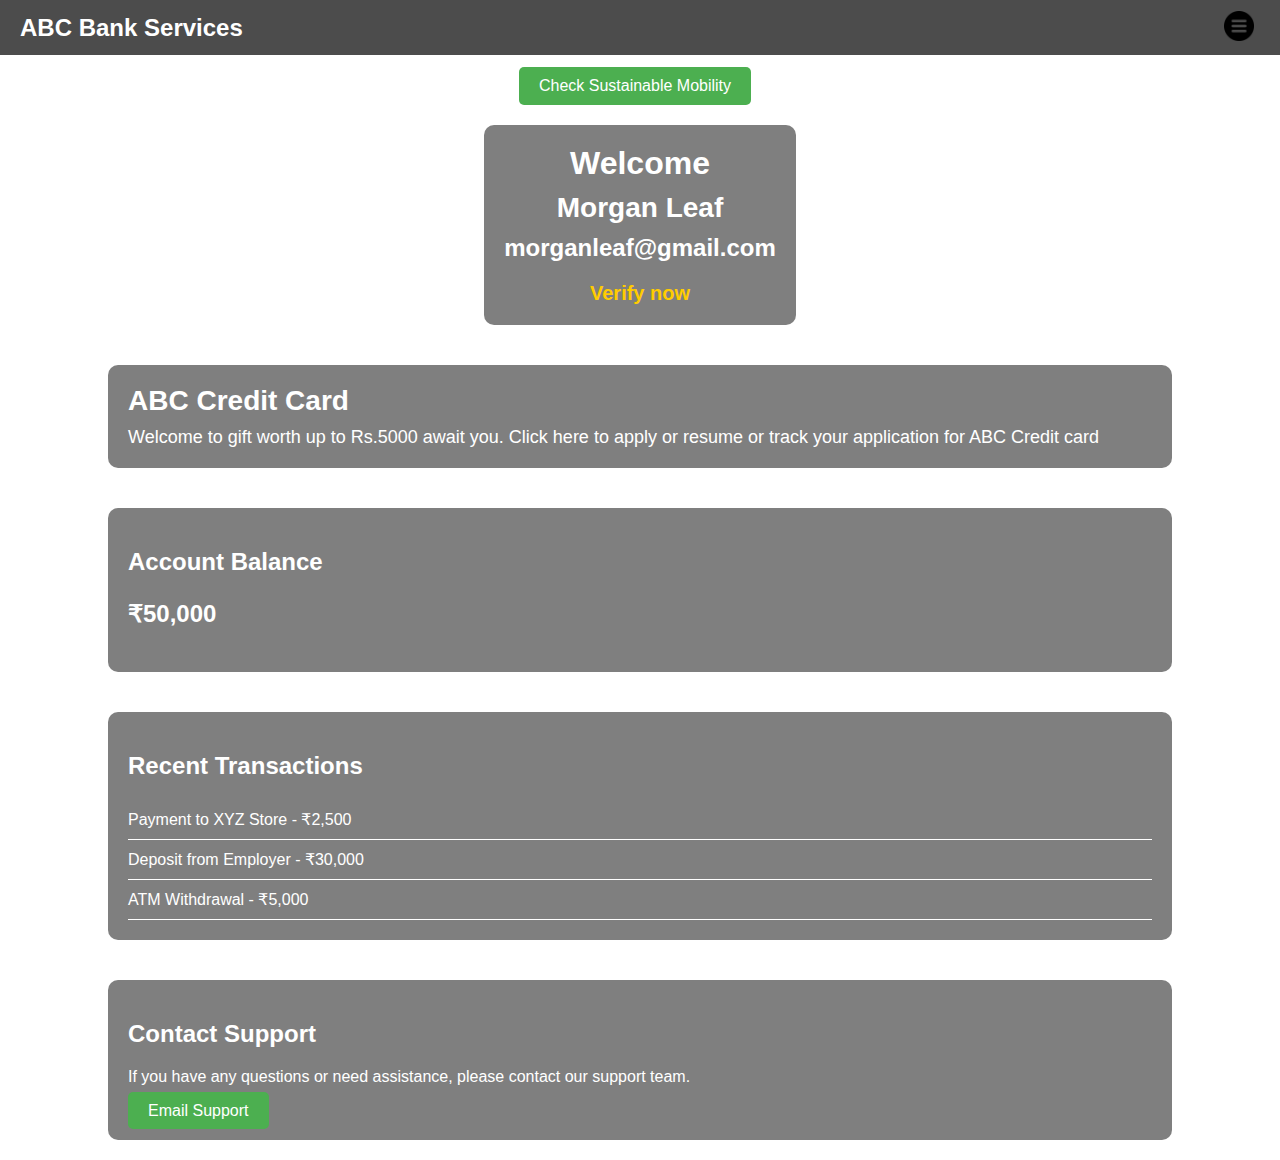
<file: index.html>
<!DOCTYPE html>
<html lang="en">
<head>
    <meta charset="UTF-8">
    <meta name="viewport" content="width=device-width, initial-scale=1.0">
    <link rel="stylesheet" href="./index.css">
    <title>Sustainable</title>
</head>
<body>
    <nav>
        <h1 class="heading">ABC Bank Services</h1>
        <button class="page-button" id="menuButton">
            <img src="./assets/menu.png" alt="Menu">
        </button>
    </nav>

    <div id="sustainableContainer">
        <button id="sustainableButton" onclick="redirectToLogin()">Check Sustainable Mobility</button>
    </div>

    <div class="head">
        <h1 class="welcome">Welcome</h1>
        <h2 class="name">Morgan Leaf</h2>
        <h3 class="email">morganleaf@gmail.com</h3>
        <h4 class="verify">Verify now</h4>
    </div>

    <div class="card">
        <h1 class="cre-card">ABC Credit Card</h1>
        <p class="para">Welcome to gift worth up to Rs.5000 await you. Click here to apply or resume or track your application for 
            ABC Credit card</p>
    </div>

    <!-- New Sections -->
    <div class="account-info">
        <h2>Account Balance</h2>
        <p class="balance">₹50,000</p>
    </div>

    <div class="recent-transactions">
        <h2>Recent Transactions</h2>
        <ul>
            <li>Payment to XYZ Store - ₹2,500</li>
            <li>Deposit from Employer - ₹30,000</li>
            <li>ATM Withdrawal - ₹5,000</li>
        </ul>
    </div>

    <div class="contact-support">
        <h2>Contact Support</h2>
        <p>If you have any questions or need assistance, please contact our support team.</p>
        <a href="mailto:support@abcbank.com" class="contact-button">Email Support</a>
    </div>

    <script>
        function redirectToLogin() {
            window.location.href = "./src/login.html";
        }
    </script>
</body>
</html>
</file>
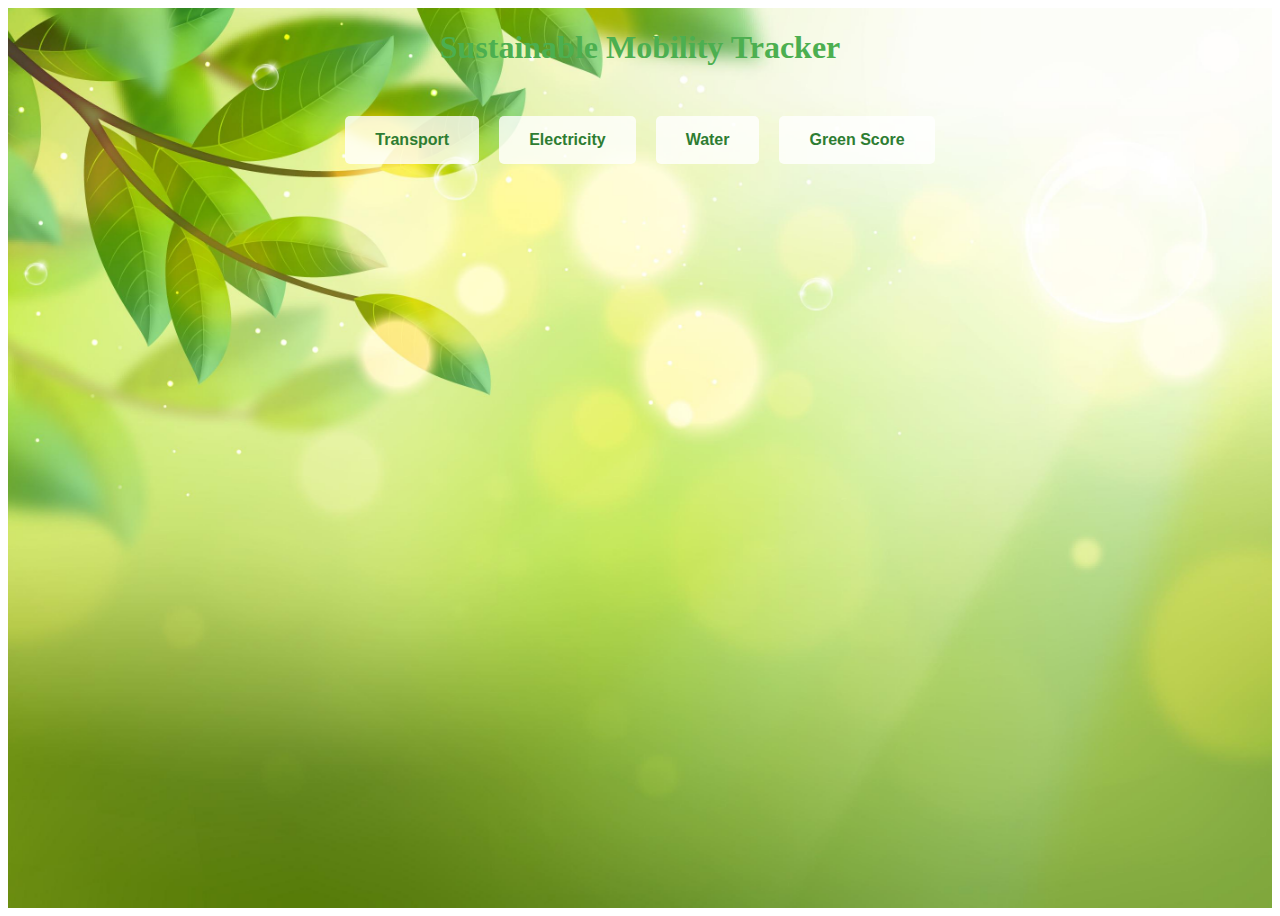
<file: src/dashboard.html>
<!DOCTYPE html>
<html lang="en">
<head>
    <meta charset="UTF-8">
    <meta name="viewport" content="width=device-width, initial-scale=1.0">
    <link rel="stylesheet" href="./dashboard.css">
    <title>Sustainable</title>
</head>
<body>
    <div class="background">
        <h1 class="app-name">Sustainable Mobility Tracker</h1>
        <div class="select">
            <div class="field">
                <button onclick="loadContent('transport.html')">Transport</button>
            </div>
            <div class="field">
                <button onclick="loadContent('electricity.html')">Electricity</button>
            </div>
            <div class="field">
                <button onclick="loadContent('water.html')">Water</button>
            </div>
            <div class="field">
                <button onclick="loadContent('greensource.html')">Green Score</button>
            </div>
        </div>
        <div id="content" class="content"></div>
    </div>

    <script>
        function loadContent(url) {
            fetch(url)
                .then(response => response.text())
                .then(data => {
                    document.getElementById('content').innerHTML = data;
                })
                .catch(error => {
                    console.error('Error loading content:', error);
                });
        }
    </script>
</body>
</html>
</file>
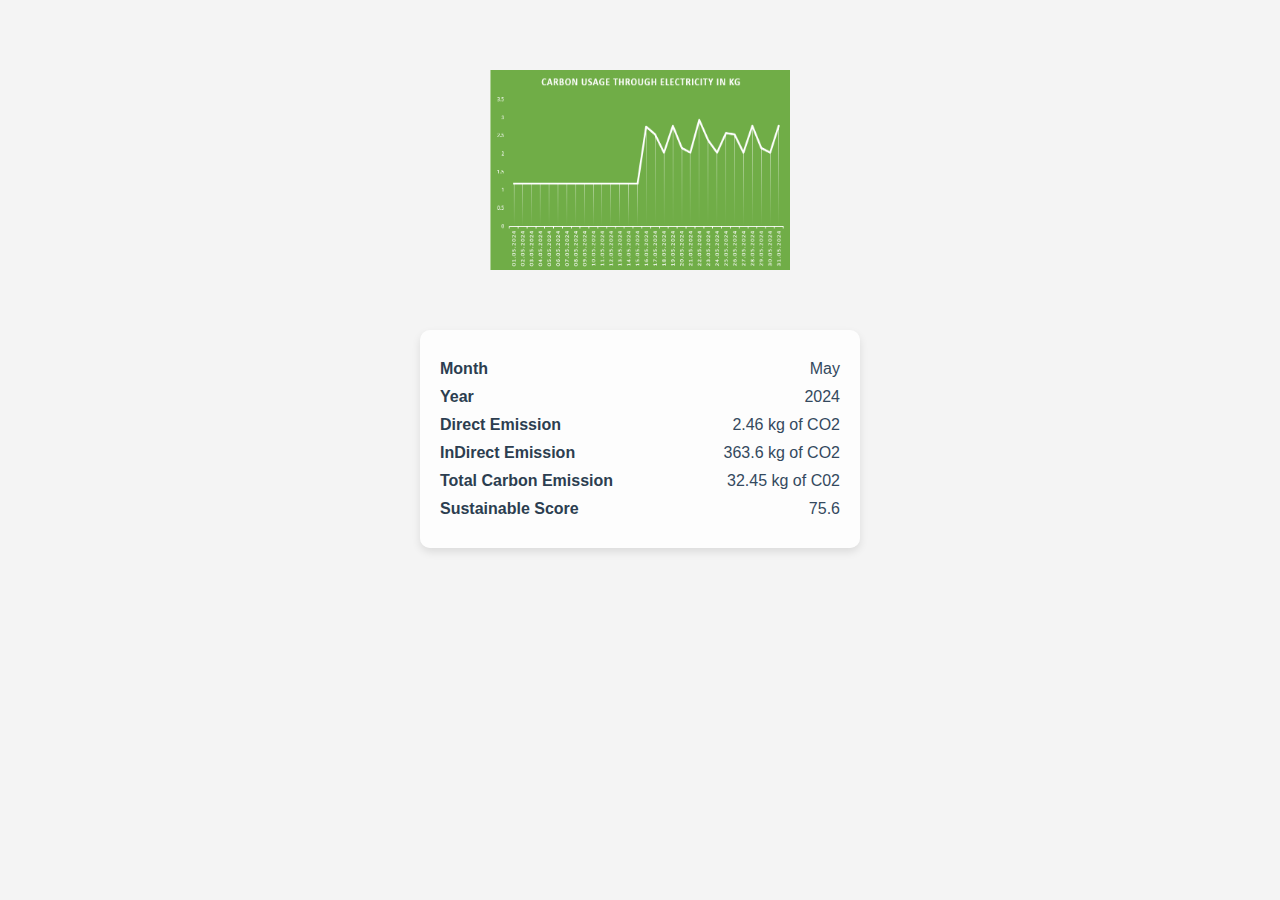
<file: src/electricity.html>
<!DOCTYPE html>
<html lang="en">
<head>
    <meta charset="UTF-8">
    <meta name="viewport" content="width=device-width, initial-scale=1.0">
    <link rel="stylesheet" href="electricity.css">
    <title>Sustainablilty</title>
</head>
<body>
    <div class="img_tag">   
        <img src="../assets/electricity_graph.png" alt="electricity" class="electricity_graph">
    </div>
    <div class="container_values">
        <div class="card">
            <div class="data_row">
                <p class="head">Month</p>
                <p class="values">May</p>
            </div>
            <div class="data_row">
                <p class="head">Year</p>
                <p class="values">2024</p>
            </div>
            <div class="data_row">
                <p class="head">Direct Emission</p>
                <p class="values">2.46 kg of CO2</p>
            </div>
            <div class="data_row">
                <p class="head">InDirect Emission</p>
                <p class="values">363.6 kg of CO2</p>
            </div>
            <div class="data_row">
                <p class="head">Total Carbon Emission</p>
                <p class="values">32.45 kg of C02</p>
            </div>
            <div class="data_row">
                <p class="head">Sustainable Score</p>
                <p class="values">75.6</p>
            </div>
        </div>
    </div>
    <!-- <table>
        <tr>
            <th>Date</th>
            <th>Appliance</th>
            <th>Brand</th>
            <th>Model</th>
            <th>Usage (kWh)</th>
            <th>Carbon Emission (kg CO2)</th>
        </tr>
        <tr><td>01.05.2024</td><td>Air Conditioner</td><td>Samsung</td><td>AC1234</td><td>3.5</td><td>1.8</td></tr>
        <tr><td>01.05.2024</td><td>Refrigerator</td><td>LG</td><td>LG4567</td><td>1.2</td><td>0.6</td></tr>
        <tr><td>01.05.2024</td><td>TV</td><td>Sony</td><td>XBR65X900</td><td>1.0</td><td>0.5</td></tr>
        <tr><td>01.05.2024</td><td>Washing Machine</td><td>Bosch</td><td>WAP123</td><td>2.0</td><td>1.0</td></tr>
        <tr><td>02.05.2024</td><td>Air Conditioner</td><td>Samsung</td><td>AC1234</td><td>3.5</td><td>1.8</td></tr>
        <tr><td>02.05.2024</td><td>Refrigerator</td><td>LG</td><td>LG4567</td><td>1.2</td><td>0.6</td></tr>
        <tr><td>02.05.2024</td><td>TV</td><td>Sony</td><td>XBR65X900</td><td>1.0</td><td>0.5</td></tr>
        <tr><td>02.05.2024</td><td>Washing Machine</td><td>Bosch</td><td>WAP123</td><td>2.0</td><td>1.0</td></tr>
        <tr><td>03.05.2024</td><td>Air Conditioner</td><td>Samsung</td><td>AC1234</td><td>3.5</td><td>1.8</td></tr>
        <tr><td>03.05.2024</td><td>Refrigerator</td><td>LG</td><td>LG4567</td><td>1.2</td><td>0.6</td></tr>
        <tr><td>03.05.2024</td><td>TV</td><td>Sony</td><td>XBR65X900</td><td>1.0</td><td>0.5</td></tr>
        <tr><td>03.05.2024</td><td>Washing Machine</td><td>Bosch</td><td>WAP123</td><td>2.0</td><td>1.0</td></tr>
        <tr><td>04.05.2024</td><td>Air Conditioner</td><td>Samsung</td><td>AC1234</td><td>3.5</td><td>1.8</td></tr>
        <tr><td>04.05.2024</td><td>Refrigerator</td><td>LG</td><td>LG4567</td><td>1.2</td><td>0.6</td></tr>
        <tr><td>04.05.2024</td><td>TV</td><td>Sony</td><td>XBR65X900</td><td>1.0</td><td>0.5</td></tr>
        <tr><td>04.05.2024</td><td>Washing Machine</td><td>Bosch</td><td>WAP123</td><td>2.0</td><td>1.0</td></tr>
        <tr><td>05.05.2024</td><td>Air Conditioner</td><td>Samsung</td><td>AC1234</td><td>3.5</td><td>1.8</td></tr>
        <tr><td>05.05.2024</td><td>Refrigerator</td><td>LG</td><td>LG4567</td><td>1.2</td><td>0.6</td></tr>
        <tr><td>05.05.2024</td><td>TV</td><td>Sony</td><td>XBR65X900</td><td>1.0</td><td>0.5</td></tr>
        <tr><td>05.05.2024</td><td>Washing Machine</td><td>Bosch</td><td>WAP123</td><td>2.0</td><td>1.0</td></tr>
        <tr><td>06.05.2024</td><td>Air Conditioner</td><td>Samsung</td><td>AC1234</td><td>3.5</td><td>1.8</td></tr>
        <tr><td>06.05.2024</td><td>Refrigerator</td><td>LG</td><td>LG4567</td><td>1.2</td><td>0.6</td></tr>
        <tr><td>06.05.2024</td><td>TV</td><td>Sony</td><td>XBR65X900</td><td>1.0</td><td>0.5</td></tr>
        <tr><td>06.05.2024</td><td>Washing Machine</td><td>Bosch</td><td>WAP123</td><td>2.0</td><td>1.0</td></tr>
        <tr><td>07.05.2024</td><td>Air Conditioner</td><td>Samsung</td><td>AC1234</td><td>3.5</td><td>1.8</td></tr>
        <tr><td>07.05.2024</td><td>Refrigerator</td><td>LG</td><td>LG4567</td><td>1.2</td><td>0.6</td></tr>
        <tr><td>07.05.2024</td><td>TV</td><td>Sony</td><td>XBR65X900</td><td>1.0</td><td>0.5</td></tr>
        <tr><td>07.05.2024</td><td>Washing Machine</td><td>Bosch</td><td>WAP123</td><td>2.0</td><td>1.0</td></tr>
        <tr><td>08.05.2024</td><td>Air Conditioner</td><td>Samsung</td><td>AC1234</td><td>3.5</td><td>1.8</td></tr>
        <tr><td>08.05.2024</td><td>Refrigerator</td><td>LG</td><td>LG4567</td><td>1.2</td><td>0.6</td></tr>
        <tr><td>08.05.2024</td><td>TV</td><td>Sony</td><td>XBR65X900</td><td>1.0</td><td>0.5</td></tr>
        <tr><td>08.05.2024</td><td>Washing Machine</td><td>Bosch</td><td>WAP123</td><td>2.0</td><td>1.0</td></tr>
        <tr><td>09.05.2024</td><td>Air Conditioner</td><td>Samsung</td><td>AC1234</td><td>3.5</td><td>1.8</td></tr>
        <tr><td>09.05.2024</td><td>Refrigerator</td><td>LG</td><td>LG4567</td><td>1.2</td><td>0.6</td></tr>
        <tr><td>09.05.2024</td><td>TV</td><td>Sony</td><td>XBR65X900</td><td>1.0</td><td>0.5</td></tr>
        <tr><td>09.05.2024</td><td>Washing Machine</td><td>Bosch</td><td>WAP123</td><td>2.0</td><td>1.0</td></tr>
        <tr><td>10.05.2024</td><td>Air Conditioner</td><td>Samsung</td><td>AC1234</td><td>3.5</td><td>1.8</td></tr>
        <tr><td>10.05.2024</td><td>Refrigerator</td><td>LG</td><td>LG4567</td><td>1.2</td><td>0.6</td></tr>
        <tr><td>10.05.2024</td><td>TV</td><td>Sony</td><td>XBR65X900</td><td>1.0</td><td>0.5</td></tr>
        <tr><td>10.05.2024</td><td>Washing Machine</td><td>Bosch</td><td>WAP123</td><td>2.0</td><td>1.0</td></tr>
        <tr><td>11.05.2024</td><td>Air Conditioner</td><td>Samsung</td><td>AC1234</td><td>3.5</td><td>1.8</td></tr>
        <tr><td>11.05.2024</td><td>Refrigerator</td><td>LG</td><td>LG4567</td><td>1.2</td><td>0.6</td></tr>
        <tr><td>11.05.2024</td><td>TV</td><td>Sony</td><td>XBR65X900</td><td>1.0</td><td>0.5</td></tr>
        <tr><td>11.05.2024</td><td>Washing Machine</td><td>Bosch</td><td>WAP123</td><td>2.0</td><td>1.0</td></tr>
        <tr><td>12.05.2024</td><td>Air Conditioner</td><td>Samsung</td><td>AC1234</td><td>3.5</td><td>1.8</td></tr>
        <tr><td>12.05.2024</td><td>Refrigerator</td><td>LG</td><td>LG4567</td><td>1.2</td><td>0.6</td></tr>
        <tr><td>12.05.2024</td><td>TV</td><td>Sony</td><td>XBR65X900</td><td>1.0</td><td>0.5</td></tr>
        <tr><td>12.05.2024</td><td>Washing Machine</td><td>Bosch</td><td>WAP123</td><td>2.0</td><td>1.0</td></tr>
        <tr><td>13.05.2024</td><td>Air Conditioner</td><td>Samsung</td><td>AC1234</td><td>3.5</td><td>1.8</td></tr>
        <tr><td>13.05.2024</td><td>Refrigerator</td><td>LG</td><td>LG4567</td><td>1.2</td><td>0.6</td></tr>
        <tr><td>13.05.2024</td><td>TV</td><td>Sony</td><td>XBR65X900</td><td>1.0</td><td>0.5</td></tr>
        <tr><td>13.05.2024</td><td>Washing Machine</td><td>Bosch</td><td>WAP123</td><td>2.0</td><td>1.0</td></tr>
        <tr><td>14.05.2024</td><td>Air Conditioner</td><td>Samsung</td><td>AC1234</td><td>3.5</td><td>1.8</td></tr>
        <tr><td>14.05.2024</td><td>Refrigerator</td><td>LG</td><td>LG4567</td><td>1.2</td><td>0.6</td></tr>
        <tr><td>14.05.2024</td><td>TV</td><td>Sony</td><td>XBR65X900</td><td>1.0</td><td>0.5</td></tr>
        <tr><td>14.05.2024</td><td>Washing Machine</td><td>Bosch</td><td>WAP123</td><td>2.0</td><td>1.0</td></tr>
        <tr><td>15.05.2024</td><td>Air Conditioner</td><td>Samsung</td><td>AC1234</td><td>3.5</td><td>1.8</td></tr>
        <tr><td>15.05.2024</td><td>Refrigerator</td><td>LG</td><td>LG4567</td><td>1.2</td><td>0.6</td></tr>
        <tr><td>15.05.2024</td><td>TV</td><td>Sony</td><td>XBR65X900</td><td>1.0</td><td>0.5</td></tr>
        <tr><td>16.05.2024</td><td>Air Conditioner</td><td>LG</td><td>DualCool</td><td>6</td><td>7.2</td><td>4.86</td></tr>
        <tr><td>16.05.2024</td><td>Refrigerator</td><td>Samsung</td><td>RT28K3343</td><td>24</td><td>1.2</td><td>0.81</td></tr>
        <tr><td>17.05.2024</td><td>Air Conditioner</td><td>LG</td><td>DualCool</td><td>5</td><td>6.0</td><td>4.05</td></tr>
        <tr><td>17.05.2024</td><td>Washing Machine</td><td>Bosch</td><td>WAK24268IN</td><td>2</td><td>1.5</td><td>1.01</td></tr>
        <tr><td>18.05.2024</td><td>Air Conditioner</td><td>LG</td><td>DualCool</td><td>4</td><td>4.8</td><td>3.24</td></tr>
        <tr><td>18.05.2024</td><td>Refrigerator</td><td>Samsung</td><td>RT28K3343</td><td>24</td><td>1.2</td><td>0.81</td></tr>
        <tr><td>19.05.2024</td><td>Air Conditioner</td><td>LG</td><td>DualCool</td><td>6</td><td>7.2</td><td>4.86</td></tr>
        <tr><td>19.05.2024</td><td>Microwave Oven</td><td>IFB</td><td>20SC2</td><td>1</td><td>1.0</td><td>0.68</td></tr>
        <tr><td>20.05.2024</td><td>Air Conditioner</td><td>LG</td><td>DualCool</td><td>5</td><td>6.0</td><td>4.05</td></tr>
        <tr><td>20.05.2024</td><td>Television</td><td>Sony</td><td>Bravia X80J</td><td>4</td><td>0.4</td><td>0.27</td></tr>
        <tr><td>21.05.2024</td><td>Air Conditioner</td><td>LG</td><td>DualCool</td><td>4</td><td>4.8</td><td>3.24</td></tr>
        <tr><td>21.05.2024</td><td>Refrigerator</td><td>Samsung</td><td>RT28K3343</td><td>24</td><td>1.2</td><td>0.81</td></tr>
        <tr><td>22.05.2024</td><td>Air Conditioner</td><td>LG</td><td>DualCool</td><td>6</td><td>7.2</td><td>4.86</td></tr>
        <tr><td>22.05.2024</td><td>Washing Machine</td><td>Bosch</td><td>WAK24268IN</td><td>2</td><td>1.5</td><td>1.01</td></tr>
        <tr><td>23.05.2024</td><td>Air Conditioner</td><td>LG</td><td>DualCool</td><td>5</td><td>6.0</td><td>4.05</td></tr>
        <tr><td>23.05.2024</td><td>Microwave Oven</td><td>IFB</td><td>20SC2</td><td>1</td><td>1.0</td><td>0.68</td></tr>
        <tr><td>24.05.2024</td><td>Air Conditioner</td><td>LG</td><td>DualCool</td><td>4</td><td>4.8</td><td>3.24</td></tr>
        <tr><td>24.05.2024</td><td>Refrigerator</td><td>Samsung</td><td>RT28K3343</td><td>24</td><td>1.2</td><td>0.81</td></tr>
        <tr><td>25.05.2024</td><td>Air Conditioner</td><td>LG</td><td>DualCool</td><td>6</td><td>7.2</td><td>4.86</td></tr>
        <tr><td>25.05.2024</td><td>Television</td><td>Sony</td><td>Bravia X80J</td><td>4</td><td>0.4</td><td>0.27</td></tr>
        <tr><td>26.05.2024</td><td>Air Conditioner</td><td>LG</td><td>DualCool</td><td>5</td><td>6.0</td><td>4.05</td></tr>
        <tr><td>26.05.2024</td><td>Washing Machine</td><td>Bosch</td><td>WAK24268IN</td><td>2</td><td>1.5</td><td>1.01</td></tr>
        <tr><td>27.05.2024</td><td>Air Conditioner</td><td>LG</td><td>DualCool</td><td>4</td><td>4.8</td><td>3.24</td></tr>
        <tr><td>27.05.2024</td><td>Refrigerator</td><td>Samsung</td><td>RT28K3343</td><td>24</td><td>1.2</td><td>0.81</td></tr>
        <tr><td>28.05.2024</td><td>Air Conditioner</td><td>LG</td><td>DualCool</td><td>6</td><td>7.2</td><td>4.86</td></tr>
        <tr><td>28.05.2024</td><td>Microwave Oven</td><td>IFB</td><td>20SC2</td><td>1</td><td>1.0</td><td>0.68</td></tr>
        <tr><td>29.05.2024</td><td>Air Conditioner</td><td>LG</td><td>DualCool</td><td>5</td><td>6.0</td><td>4.05</td></tr>
        <tr><td>29.05.2024</td><td>Television</td><td>Sony</td><td>Bravia X80J</td><td>4</td><td>0.4</td><td>0.27</td></tr>
        <tr><td>30.05.2024</td><td>Air Conditioner</td><td>LG</td><td>DualCool</td><td>4</td><td>4.8</td><td>3.24</td></tr>
        <tr><td>30.05.2024</td><td>Refrigerator</td><td>Samsung</td><td>RT28K3343</td><td>24</td><td>1.2</td><td>0.81</td></tr>
        <tr><td>31.05.2024</td><td>Air Conditioner</td><td>LG</td><td>DualCool</td><td>6</td><td>7.2</td><td>4.86</td></tr>
        <tr><td>31.05.2024</td><td>Washing Machine</td><td>Bosch</td><td>WAK24268IN</td><td>2</td><td>1.5</td><td>1.01</td></tr>
    </table> -->
    <!-- <div class="summary-container">
        <h3>Summary</h3>
        <ul class="summary-list">
            <li>Total Electricity Consumption (01st - 31st May 2024): 207.5 kWh</li>
            <li>Total Carbon Emission (01st - 31st May 2024): 104.5 kg CO2</li>
            <li>THE OVERALL SCORE IS 82.3</li>
        </ul>
    </div> -->
</body>
</html>
</file>
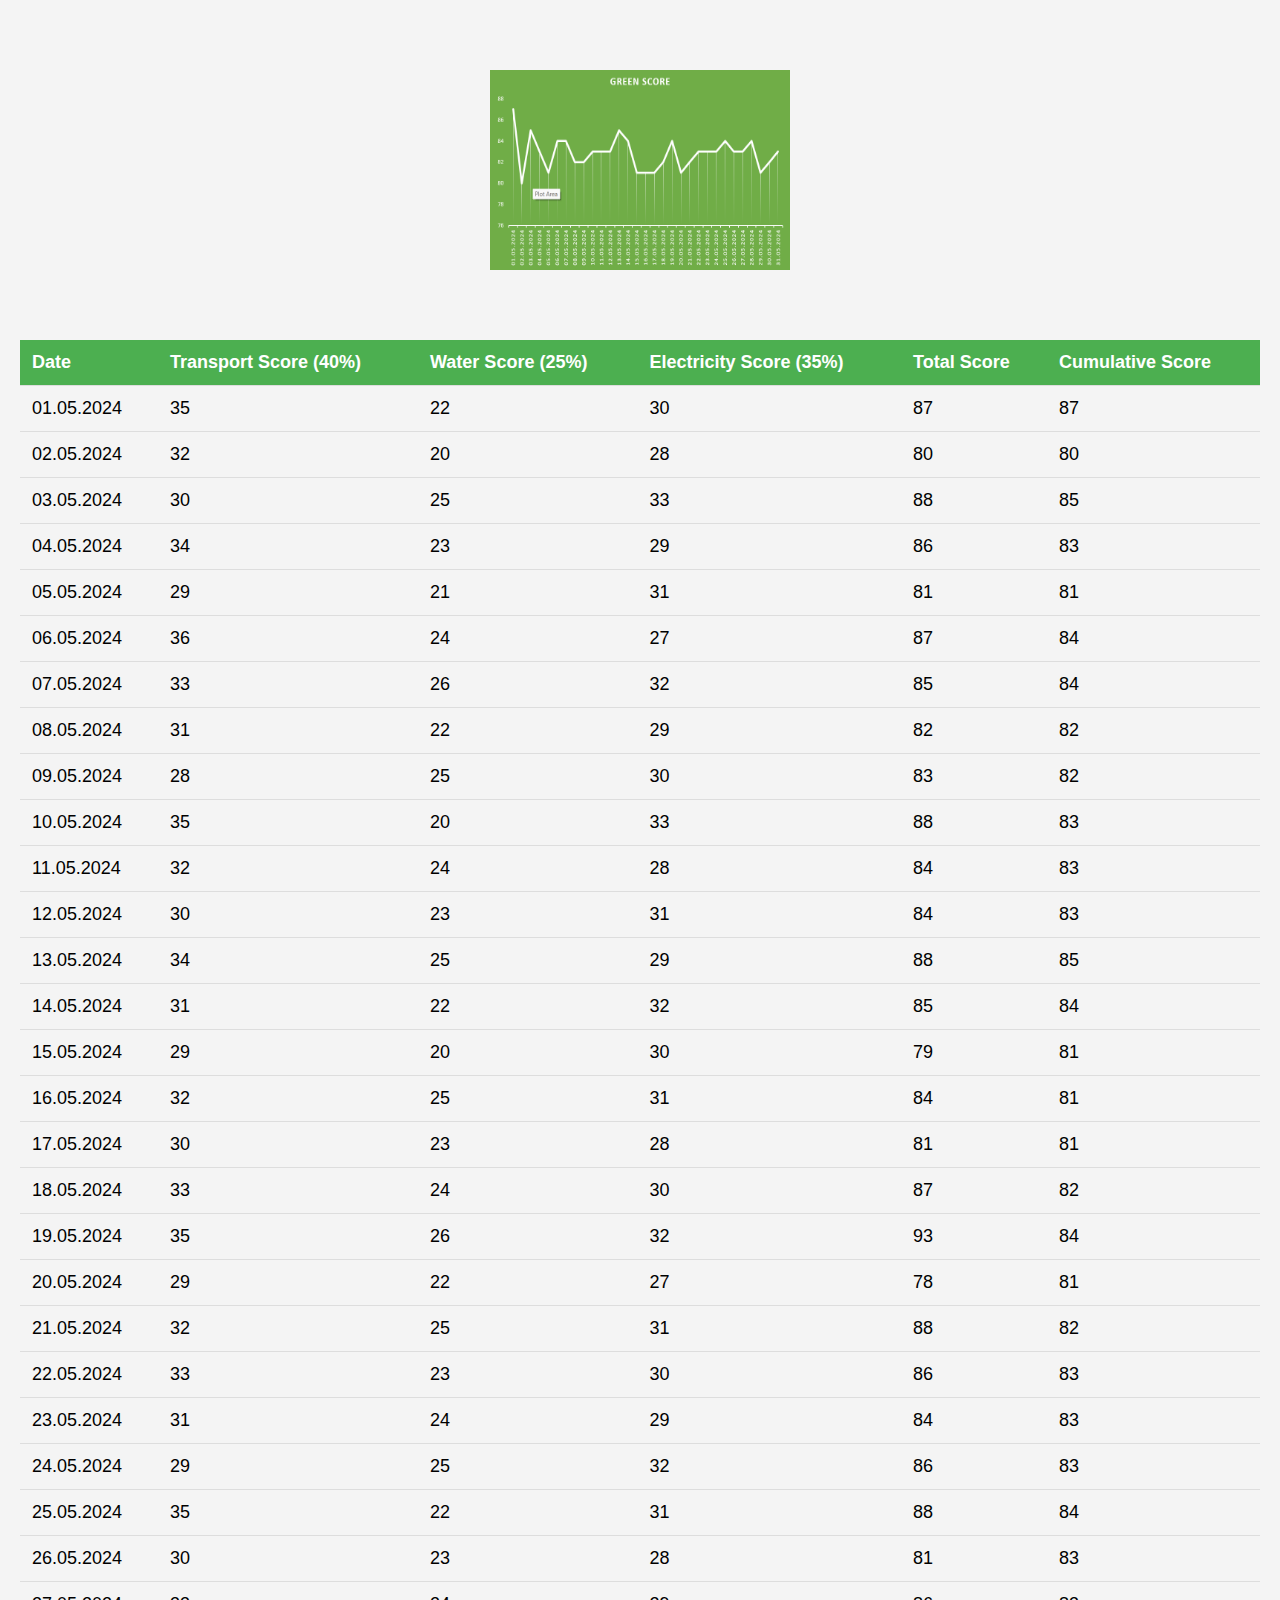
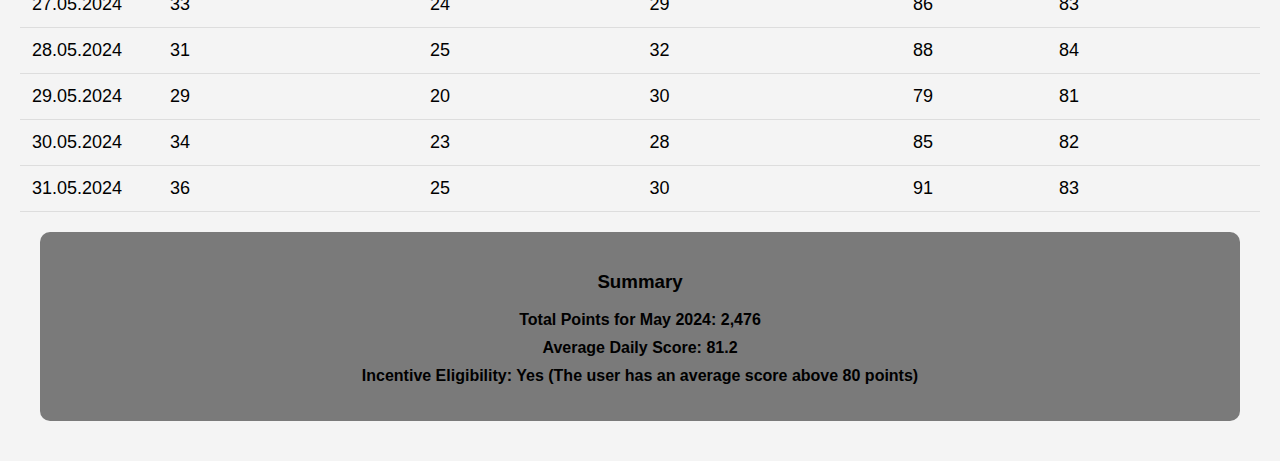
<file: src/greensource.html>
<!DOCTYPE html>
<html lang="en">
<head>
    <meta charset="UTF-8">
    <meta name="viewport" content="width=device-width, initial-scale=1.0">
    <link rel="stylesheet" href="greensource.css">
    <title>Sustainability</title>
</head>
<body>
    <div class="img_tag">   
        <img src="../assets/greenscore_graph.png" alt="GreenScore_graph" class="green_graph">
    </div>
    <table>
        <tr>
            <th>Date</th>
            <th>Transport Score (40%)</th>
            <th>Water Score (25%)</th>
            <th>Electricity Score (35%)</th>
            <th>Total Score</th>
            <th>Cumulative Score</th>
        </tr>
        <tr><td>01.05.2024</td><td>35</td><td>22</td><td>30</td><td>87</td><td>87</td></tr>
        <tr><td>02.05.2024</td><td>32</td><td>20</td><td>28</td><td>80</td><td>80</td></tr>
        <tr><td>03.05.2024</td><td>30</td><td>25</td><td>33</td><td>88</td><td>85</td></tr>
        <tr><td>04.05.2024</td><td>34</td><td>23</td><td>29</td><td>86</td><td>83</td></tr>
        <tr><td>05.05.2024</td><td>29</td><td>21</td><td>31</td><td>81</td><td>81</td></tr>
        <tr><td>06.05.2024</td><td>36</td><td>24</td><td>27</td><td>87</td><td>84</td></tr>
        <tr><td>07.05.2024</td><td>33</td><td>26</td><td>32</td><td>85</td><td>84</td></tr>
        <tr><td>08.05.2024</td><td>31</td><td>22</td><td>29</td><td>82</td><td>82</td></tr>
        <tr><td>09.05.2024</td><td>28</td><td>25</td><td>30</td><td>83</td><td>82</td></tr>
        <tr><td>10.05.2024</td><td>35</td><td>20</td><td>33</td><td>88</td><td>83</td></tr>
        <tr><td>11.05.2024</td><td>32</td><td>24</td><td>28</td><td>84</td><td>83</td></tr>
        <tr><td>12.05.2024</td><td>30</td><td>23</td><td>31</td><td>84</td><td>83</td></tr>
        <tr><td>13.05.2024</td><td>34</td><td>25</td><td>29</td><td>88</td><td>85</td></tr>
        <tr><td>14.05.2024</td><td>31</td><td>22</td><td>32</td><td>85</td><td>84</td></tr>
        <tr><td>15.05.2024</td><td>29</td><td>20</td><td>30</td><td>79</td><td>81</td></tr>
        <tr><td>16.05.2024</td><td>32</td><td>25</td><td>31</td><td>84</td><td>81</td></tr>
        <tr><td>17.05.2024</td><td>30</td><td>23</td><td>28</td><td>81</td><td>81</td></tr>
        <tr><td>18.05.2024</td><td>33</td><td>24</td><td>30</td><td>87</td><td>82</td></tr>
        <tr><td>19.05.2024</td><td>35</td><td>26</td><td>32</td><td>93</td><td>84</td></tr>
        <tr><td>20.05.2024</td><td>29</td><td>22</td><td>27</td><td>78</td><td>81</td></tr>
        <tr><td>21.05.2024</td><td>32</td><td>25</td><td>31</td><td>88</td><td>82</td></tr>
        <tr><td>22.05.2024</td><td>33</td><td>23</td><td>30</td><td>86</td><td>83</td></tr>
        <tr><td>23.05.2024</td><td>31</td><td>24</td><td>29</td><td>84</td><td>83</td></tr>
        <tr><td>24.05.2024</td><td>29</td><td>25</td><td>32</td><td>86</td><td>83</td></tr>
        <tr><td>25.05.2024</td><td>35</td><td>22</td><td>31</td><td>88</td><td>84</td></tr>
        <tr><td>26.05.2024</td><td>30</td><td>23</td><td>28</td><td>81</td><td>83</td></tr>
        <tr><td>27.05.2024</td><td>33</td><td>24</td><td>29</td><td>86</td><td>83</td></tr>
        <tr><td>28.05.2024</td><td>31</td><td>25</td><td>32</td><td>88</td><td>84</td></tr>
        <tr><td>29.05.2024</td><td>29</td><td>20</td><td>30</td><td>79</td><td>81</td></tr>
        <tr><td>30.05.2024</td><td>34</td><td>23</td><td>28</td><td>85</td><td>82</td></tr>
        <tr><td>31.05.2024</td><td>36</td><td>25</td><td>30</td><td>91</td><td>83</td></tr>
    </table>
    <div class="summary-container">
        <h3>Summary</h3>
        <ul class="summary-list">
            <li>Total Points for May 2024: 2,476</li>
            <li>Average Daily Score: 81.2</li>
            <li>Incentive Eligibility: Yes (The user has an average score above 80 points)</li>
        </ul>
    </div>
</body>
</html>
</file>
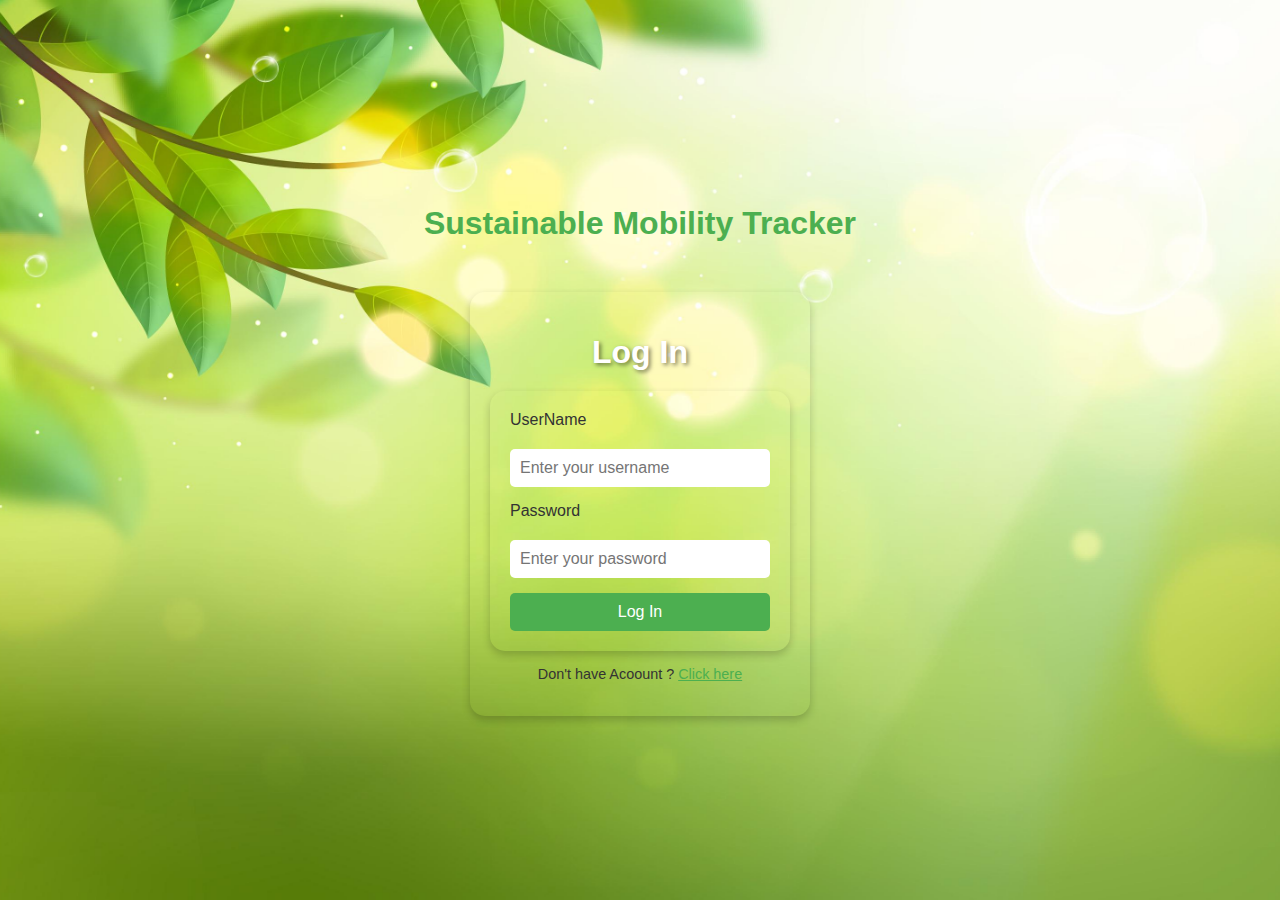
<file: src/login.html>
<!DOCTYPE html>
<html lang="en">
<head>
    <meta charset="UTF-8">
    <link rel="stylesheet" href="./login.css">
    <title>Sustainable</title>
</head>
<body>
    <h1 class="app-name">Sustainable Mobility Tracker</h1>
    <div class="background">
        <h1 class="heading">Log In</h1>
        <div class="form">
            <label class="userName">UserName</label>
            <input type="text"
                   class="input-username"
                   placeholder="Enter your username"
            >
            <label class="label-Password">Password</label>
            <input type="password"
                   class="input-password"
                   placeholder="Enter your password"
            >
            <button class="login-button" onclick="redirectToSelector()">Log In</button>
        </div>
        <p class="noaccount">Don't have Acoount ? 
            <span class="register-link" onclick="redirectToRegister()">Click here</span>
        </p>
    </div>

    <script>
        function redirectToRegister() {
            window.location.href = "./register.html";
        }
        function redirectToSelector() {
            window.location.href = "./selector.html";
        }
    </script>
</body>
</html>
</file>
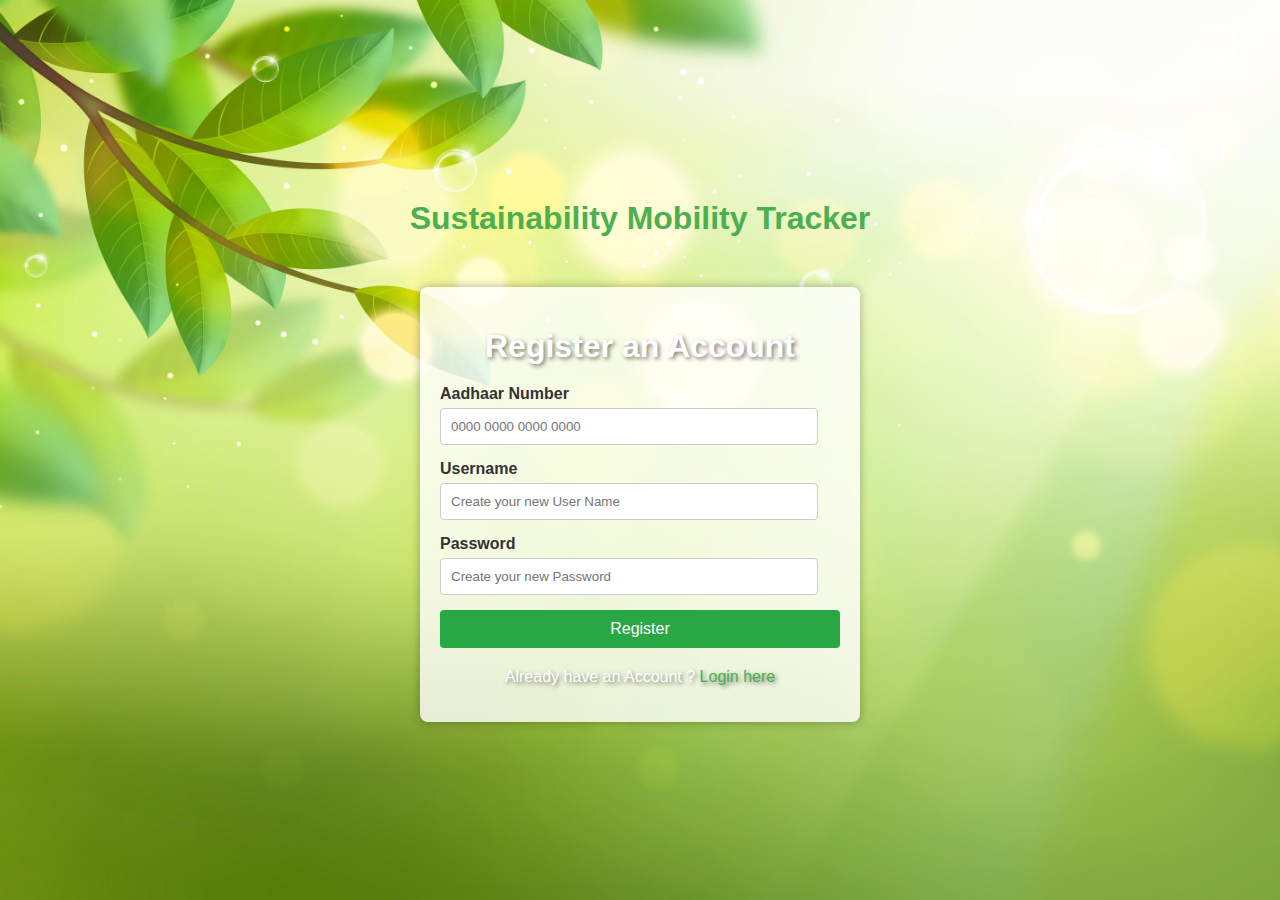
<file: src/register.html>
<!doctype html>
<html lang="en">
  <head>
    <meta charset="UTF-8" />
    <link rel="stylesheet" href="./register.css" />
    <title>Register</title>
  </head>
  <body>
    <h1 class="app-name">Sustainability Mobility Tracker</h1>
    <form class="formGroup">
<h1 class="title">Register an Account</h1>
      <div class="entry">
        <label class="entryLabel">Aadhaar Number</label>
        <input
          class="inputElement"
          placeholder="0000 0000 0000 0000"
        />
      </div>
      <div class="entry">
        <label class="entryLabel">Username</label>
        <input class="inputElement" placeholder="Create your new User Name " />
      </div>
      <div class="entry">
        <label class="entryLabel">Password</label>
        <input class="inputElement" placeholder="Create your new Password" />
      </div>
      <button class="primaryCTA">Register</button>
      <p class="redirectTest">Already have an Account ? 
        <span class="redirectLink" onclick="reDirectToLogin()">Login here</span>
      </p>
    </form>
    <script>
      function reDirectToLogin() {
        window.location.href = "./login.html"
      }
    </script>
  </body>
</html>
</file>
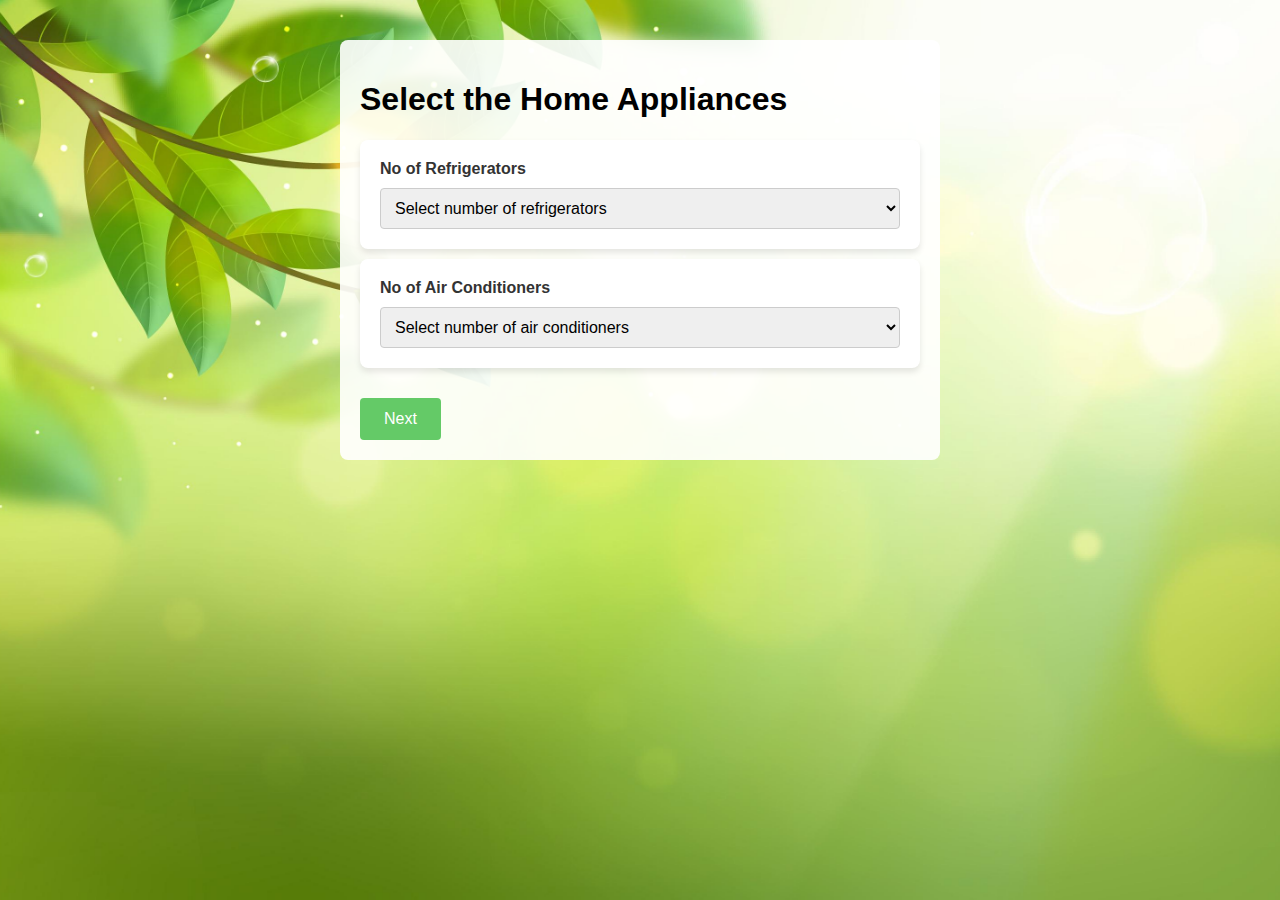
<file: src/selector.html>
<!DOCTYPE html>
<html lang="en">
<head>
    <meta charset="UTF-8">
    <meta name="viewport" content="width=device-width, initial-scale=1.0">
    <link rel="stylesheet" href="./selector.css">
    <title>Selector</title>
    <style>
        .hidden {
            display: none;
        }
        .dropdownGroup {
            margin-bottom: 10px;
        }
    </style>
</head>
<body>
    <div class="background">
        <div class="main">
            <h1>Select the Home Appliances</h1>

            <div class="dropdownGroup">
                <label class="dropDownLabel">No of Refrigerators</label>
                <select id="noOfRefrigeratorDropdown" class="dropdown" onchange="generateRefrigeratorDropdowns()">
                    <option value="">Select number of refrigerators</option>
                    <option value="1">1</option>
                    <option value="2">2</option>
                    <option value="3">3</option>
                </select>
            </div>
            <div id="refrigeratorDropdownContainer"></div>

            <div class="dropdownGroup">
                <label class="dropDownLabel">No of Air Conditioners</label>
                <select id="noOfAirConditionerDropdown" class="dropdown" onchange="generateAirConditionerDropdowns()">
                    <option value="">Select number of air conditioners</option>
                    <option value="1">1</option>
                    <option value="2">2</option>
                    <option value="3">3</option>
                </select>
            </div>
            <div id="airConditionerDropdownContainer"></div>

            <button class="primaryCTA" onclick="redirectToDashboard()">Next</button>
        </div>
    </div>
    <script>
        function generateRefrigeratorDropdowns() {
            const container = document.getElementById('refrigeratorDropdownContainer');
            const numberOfRefrigerators = document.getElementById('noOfRefrigeratorDropdown').value;
            container.innerHTML = '';

            for (let i = 0; i < numberOfRefrigerators; i++) {
                const dropdownGroup = document.createElement('div');
                dropdownGroup.className = 'dropdownGroup';

                const labelBrand = document.createElement('label');
                labelBrand.className = 'dropDownLabel';
                labelBrand.textContent = `Select Refrigerator Brand ${i + 1}`;
                dropdownGroup.appendChild(labelBrand);

                const brandDropdown = document.createElement('select');
                brandDropdown.className = 'dropdown';
                brandDropdown.onchange = toggleRefrigeratorModelDropdown.bind(this, i);
                brandDropdown.innerHTML = `
                    <option value="">Select a Brand</option>
                    <option value="whirlpool">Whirlpool</option>
                    <option value="samsung">Samsung</option>
                    <option value="haier">Haier</option>
                    <option value="lg">LG</option>
                    <option value="bosch">Bosch</option>
                `;
                brandDropdown.id = `refrigeratorBrandDropdown${i}`;
                dropdownGroup.appendChild(brandDropdown);

                const modelDropdownContainer = document.createElement('div');
                modelDropdownContainer.id = `refrigeratorModelDropdownContainer${i}`;
                modelDropdownContainer.className = 'dropdownGroup hidden';
                modelDropdownContainer.innerHTML = `
                    <label class="dropDownLabel">Select Refrigerator Model ${i + 1}</label>
                    <select class="dropdown">
                        <option value="">Select a Model</option>
                        <option value="184l">184L</option>
                        <option value="neofresh_235l">NeoFresh 235L</option>
                        <option value="wde_184l">WDE 184L</option>
                        <option value="vitamagic_pro_192l">Vitamagic Pro 192L</option>
                        <option value="icemagic_pro_207l">IceMagic Pro 207L</option>
                    </select>
                `;
                dropdownGroup.appendChild(modelDropdownContainer);

                container.appendChild(dropdownGroup);
            }
        }

        function toggleRefrigeratorModelDropdown(index) {
            const brandDropdown = document.getElementById(`refrigeratorBrandDropdown${index}`);
            const modelDropdownContainer = document.getElementById(`refrigeratorModelDropdownContainer${index}`);
            if (brandDropdown.value != "") {
                modelDropdownContainer.classList.remove('hidden');
            } else {
                modelDropdownContainer.classList.add('hidden');
            }
        }

        function generateAirConditionerDropdowns() {
            const container = document.getElementById('airConditionerDropdownContainer');
            const numberOfAirConditioners = document.getElementById('noOfAirConditionerDropdown').value;
            container.innerHTML = '';

            for (let i = 0; i < numberOfAirConditioners; i++) {
                const dropdownGroup = document.createElement('div');
                dropdownGroup.className = 'dropdownGroup';

                const labelBrand = document.createElement('label');
                labelBrand.className = 'dropDownLabel';
                labelBrand.textContent = `Select Air Conditioner Brand ${i + 1}`;
                dropdownGroup.appendChild(labelBrand);

                const brandDropdown = document.createElement('select');
                brandDropdown.className = 'dropdown';
                brandDropdown.onchange = toggleAirConditionerModelDropdown.bind(this, i);
                brandDropdown.innerHTML = `
                    <option value="">Select a Brand</option>
                    <option value="blue_star">Blue Star</option>
                    <option value="samsung">Samsung</option>
                    <option value="haier">Haier</option>
                    <option value="o_general">O General</option>
                    <option value="voltas">Voltas</option>
                `;
                brandDropdown.id = `airConditionerBrandDropdown${i}`;
                dropdownGroup.appendChild(brandDropdown);

                const modelDropdownContainer = document.createElement('div');
                modelDropdownContainer.id = `airConditionerModelDropdownContainer${i}`;
                modelDropdownContainer.className = 'dropdownGroup hidden';
                modelDropdownContainer.innerHTML = `
                    <label class="dropDownLabel">Select Air Conditioner Model ${i + 1}</label>
                    <select class="dropdown">
                        <option value="">Select a Model</option>
                        <option value="ic518datu">IC518DATU</option>
                        <option value="bs-5cnhw18da">BS-5CNHW18DA</option>
                        <option value="3hw18jd1">3HW18JD1</option>
                        <option value="5w18ld">5W18LD</option>
                        <option value="3cnhw18caf">3CNHW18CAF</option>
                    </select>
                `;
                dropdownGroup.appendChild(modelDropdownContainer);

                container.appendChild(dropdownGroup);
            }
        }

        function toggleAirConditionerModelDropdown(index) {
            const brandDropdown = document.getElementById(`airConditionerBrandDropdown${index}`);
            const modelDropdownContainer = document.getElementById(`airConditionerModelDropdownContainer${index}`);
            if (brandDropdown.value != "") {
                modelDropdownContainer.classList.remove('hidden');
            } else {
                modelDropdownContainer.classList.add('hidden');
            }
        }

        function redirectToDashboard() {
            window.location.href = "./dashboard.html";
        }
    </script>
</body>
</html>
</file>
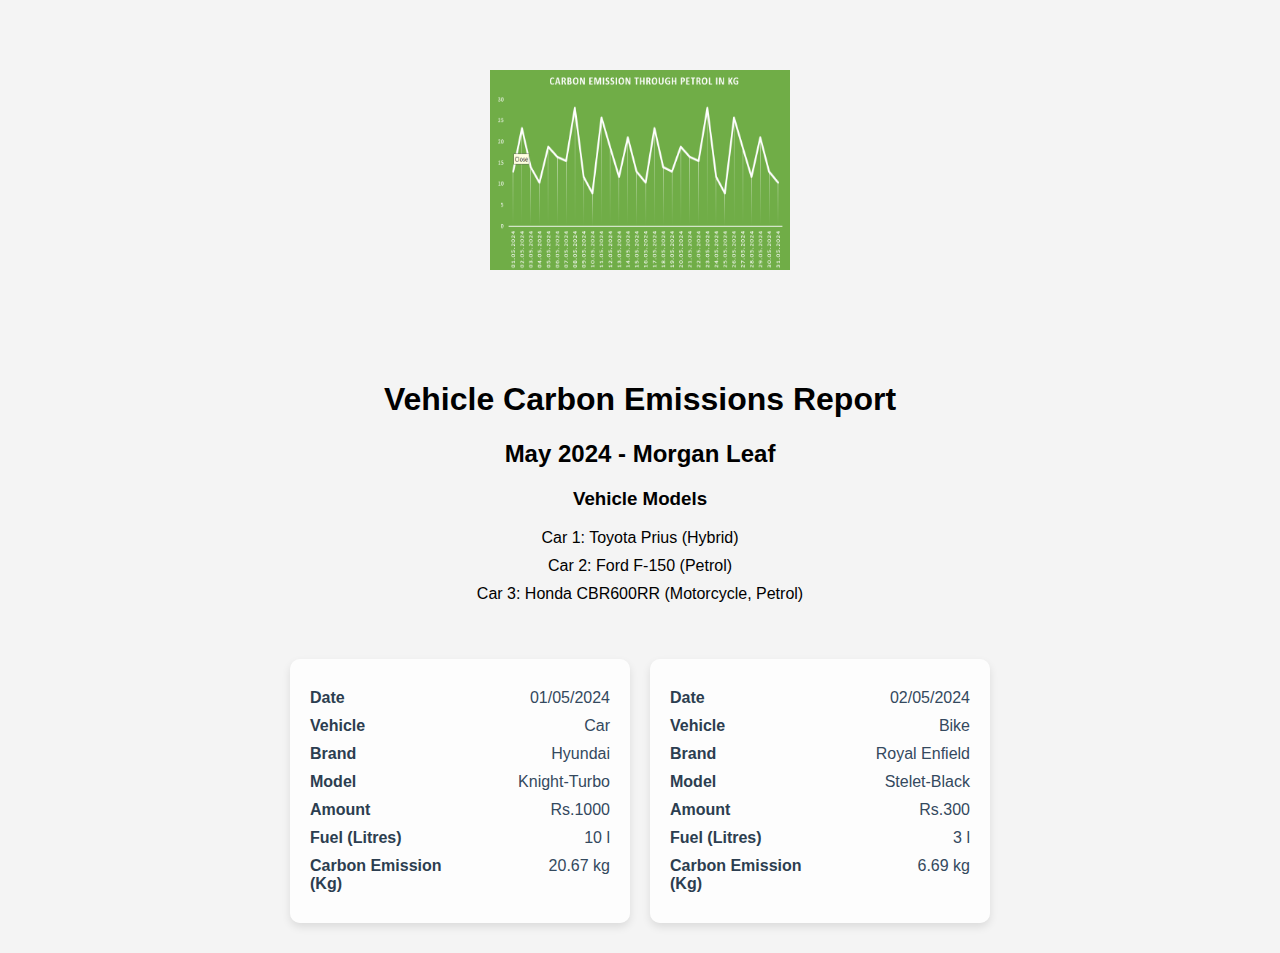
<file: src/transport.html>
<!DOCTYPE html>
<html lang="en">
<head>
    <meta charset="UTF-8">
    <meta name="viewport" content="width=device-width, initial-scale=1.0">
    <link rel="stylesheet" href="transport.css">
    <title>Transport Data</title>
</head>
<body>
    <div class="img_tag">   
        <img src="../assets/transport_graph.png" alt="Transport_graph" class="transport_graph">
    </div>
    <div class="container">
        <h1>Vehicle Carbon Emissions Report</h1>
        <h2>May 2024 - Morgan Leaf</h2>
        <div class="vehicles">
            <h3>Vehicle Models</h3>
            <ul>
                <li>Car 1: Toyota Prius (Hybrid)</li>
                <li>Car 2: Ford F-150 (Petrol)</li>
                <li>Car 3: Honda CBR600RR (Motorcycle, Petrol)</li>
            </ul>
        </div>
        <!-- <div class="emissions">
            <h3>Carbon Emissions</h3>
            <ul>
                <li>Toyota Prius: 90 grams CO2/km</li>
                <li>Ford F-150: 280 grams CO2/km</li>
                <li>Honda CBR600RR: 140 grams CO2/km</li>
            </ul>
        </div>
        <div class="fuel">
            <h3>Fuel Purchasing History</h3>
            <ul>
                <li>Toyota Prius: 3.5 liters/100 km</li>
                <li>Ford F-150: 12 liters/100 km</li>
                <li>Honda CBR600RR: 6 liters/100 km</li>
            </ul>
        </div>
        <div class="report">
            <h3>Detailed Report</h3>
            <p>I will distribute the fuel purchases and calculate the carbon emissions accordingly for each day from May 1st, 2024, to May 31st, 2024. Here is the detailed report in tabular form:</p>
        </div> -->
    </div>
    <div class="container_values">
        <div class="card">
            <div class="data_row">
                <p class="head">Date</p>
                <p class="values">01/05/2024</p>
            </div>
            <div class="data_row">
                <p class="head">Vehicle</p>
                <p class="values">Car</p>
            </div>
            <div class="data_row">
                <p class="head">Brand</p>
                <p class="values">Hyundai</p>
            </div>
            <div class="data_row">
                <p class="head">Model</p>
                <p class="values">Knight-Turbo</p>
            </div>
            <div class="data_row">
                <p class="head">Amount</p>
                <p class="values">Rs.1000</p>
            </div>
            <div class="data_row">
                <p class="head">Fuel (Litres)</p>
                <p class="values">10 l</p>
            </div>
            <div class="data_row">
                <p class="head">Carbon Emission (Kg)</p>
                <p class="values">20.67 kg</p>
            </div>
        </div>
        <div class="card">
            <div class="data_row">
                <p class="head">Date</p>
                <p class="values">02/05/2024</p>
            </div>
            <div class="data_row">
                <p class="head">Vehicle</p>
                <p class="values">Bike</p>
            </div>
            <div class="data_row">
                <p class="head">Brand</p>
                <p class="values">Royal Enfield</p>
            </div>
            <div class="data_row">
                <p class="head">Model</p>
                <p class="values">Stelet-Black</p>
            </div>
            <div class="data_row">
                <p class="head">Amount</p>
                <p class="values">Rs.300</p>
            </div>
            <div class="data_row">
                <p class="head">Fuel (Litres)</p>
                <p class="values">3 l</p>
            </div>
            <div class="data_row">
                <p class="head">Carbon Emission (Kg)</p>
                <p class="values">6.69 kg</p>
            </div>
        </div>
    </div>
    <!-- <table>
        <tr>
            <th>Date</th>
            <th>Vehicle</th>
            <th>Fuel Purchased (liters)</th>
            <th>Distance Covered (km)</th>
            <th>Carbon Emission (g CO2/km)</th>
            <th>Total Carbon Emission (kg CO2)</th>
        </tr>
        <tr><td>01.05.2024</td><td>Toyota Prius</td><td>5.0</td><td>143</td><td>90</td><td>12.87</td></tr>
        <tr><td>02.05.2024</td><td>Ford F-150</td><td>10.0</td><td>83</td><td>280</td><td>23.24</td></tr>
        <tr><td>03.05.2024</td><td>Honda CBR600RR</td><td>6.0</td><td>100</td><td>140</td><td>14.00</td></tr>
        <tr><td>04.05.2024</td><td>Toyota Prius</td><td>4.0</td><td>114</td><td>90</td><td>10.26</td></tr>
        <tr><td>05.05.2024</td><td>Ford F-150</td><td>8.0</td><td>67</td><td>280</td><td>18.76</td></tr>
        <tr><td>06.05.2024</td><td>Honda CBR600RR</td><td>7.0</td><td>117</td><td>140</td><td>16.38</td></tr>
        <tr><td>07.05.2024</td><td>Toyota Prius</td><td>6.0</td><td>171</td><td>90</td><td>15.39</td></tr>
        <tr><td>08.05.2024</td><td>Ford F-150</td><td>12.0</td><td>100</td><td>280</td><td>28.00</td></tr>
        <tr><td>09.05.2024</td><td>Honda CBR600RR</td><td>5.0</td><td>83</td><td>140</td><td>11.62</td></tr>
        <tr><td>10.05.2024</td><td>Toyota Prius</td><td>3.0</td><td>86</td><td>90</td><td>7.74</td></tr>
        <tr><td>11.05.2024</td><td>Ford F-150</td><td>11.0</td><td>92</td><td>280</td><td>25.76</td></tr>
        <tr><td>12.05.2024</td><td>Honda CBR600RR</td><td>8.0</td><td>133</td><td>140</td><td>18.62</td></tr>
        <tr><td>13.05.2024</td><td>Toyota Prius</td><td>4.5</td><td>129</td><td>90</td><td>11.61</td></tr>
        <tr><td>14.05.2024</td><td>Ford F-150</td><td>9.0</td><td>75</td><td>280</td><td>21.00</td></tr>
        <tr><td>15.05.2024</td><td>Honda CBR600RR</td><td>5.5</td><td>92</td><td>140</td><td>12.88</td></tr>
        <tr><td>16.05.2024</td><td>Toyota Prius</td><td>4.0</td><td>114</td><td>90</td><td>10.26</td></tr>
        <tr><td>17.05.2024</td><td>Ford F-150</td><td>10.0</td><td>83</td><td>280</td><td>23.24</td></tr>
        <tr><td>18.05.2024</td><td>Honda CBR600RR</td><td>6.0</td><td>100</td><td>140</td><td>14.00</td></tr>
        <tr><td>19.05.2024</td><td>Toyota Prius</td><td>5.0</td><td>143</td><td>90</td><td>12.87</td></tr>
        <tr><td>20.05.2024</td><td>Ford F-150</td><td>8.0</td><td>67</td><td>280</td><td>18.76</td></tr>
        <tr><td>21.05.2024</td><td>Honda CBR600RR</td><td>7.0</td><td>117</td><td>140</td><td>16.38</td></tr>
        <tr><td>22.05.2024</td><td>Toyota Prius</td><td>6.0</td><td>171</td><td>90</td><td>15.39</td></tr>
        <tr><td>23.05.2024</td><td>Ford F-150</td><td>12.0</td><td>100</td><td>280</td><td>28.00</td></tr>
        <tr><td>24.05.2024</td><td>Honda CBR600RR</td><td>5.0</td><td>83</td><td>140</td><td>11.62</td></tr>
        <tr><td>25.05.2024</td><td>Toyota Prius</td><td>3.0</td><td>86</td><td>90</td><td>7.74</td></tr>
        <tr><td>26.05.2024</td><td>Ford F-150</td><td>11.0</td><td>92</td><td>280</td><td>25.76</td></tr>
        <tr><td>27.05.2024</td><td>Honda CBR600RR</td><td>8.0</td><td>133</td><td>140</td><td>18.62</td></tr>
        <tr><td>28.05.2024</td><td>Toyota Prius</td><td>4.5</td><td>129</td><td>90</td><td>11.61</td></tr>
        <tr><td>29.05.2024</td><td>Ford F-150</td><td>9.0</td><td>75</td><td>280</td><td>21.00</td></tr>
        <tr><td>30.05.2024</td><td>Honda CBR600RR</td><td>5.5</td><td>92</td><td>140</td><td>12.88</td></tr>
        <tr><td>31.05.2024</td><td>Toyota Prius</td><td>4.0</td><td>114</td><td>90</td><td>10.26</td></tr>
    </table> -->
    <!-- <div class="summary">
        <h3>Summary</h3>
        <ul class="summary-list">
            <li>Total Fuel Purchased:</li>
            <ul class="summary-sublist">
                <li>Toyota Prius: 41 liters</li>
                <li>Ford F-150: 100 liters</li>
                <li>Honda CBR600RR: 68 liters</li>
            </ul>
            <li>Total Distance Covered:</li>
            <ul class="summary-sublist">
                <li>Toyota Prius: 1,343 km</li>
                <li>Ford F-150: 833 km</li>
                <li>Honda CBR600RR: 1,133 km</li>
            </ul>
            <li>Total Carbon Emission:</li>
            <ul class="summary-sublist">
                <li>Toyota Prius: 120.54 kg CO2</li>
                <li>Ford F-150: 233.24 kg CO2</li>
                <li>Honda CBR600RR: 158.62 kg CO2</li>
            </ul>
            <li>Average Carbon Emission per Day:</li>
            <ul class="summary-sublist">
                <li>Toyota Prius: 3.89 kg CO2</li>
                <li>Ford F-150: 7.53 kg CO2</li>
                <li>Honda CBR600RR: 5.12 kg CO2</li>
            </ul>
            <li>Average Sustainability Score:</li>
            <ul class="summary-sublist">
                <li>Toyota Prius: 80/100</li>
                <li>Ford F-150: 60/100</li>
                <li>Honda CBR600RR: 70/100</li>
            </ul>
            <li>Overall Average Score:</li>
            <ul class="summary-sublist">
                <li>Overall Average Score = 70/100</li>
            </ul>
        </ul>
    </div> -->
</body>
</html>
</file>
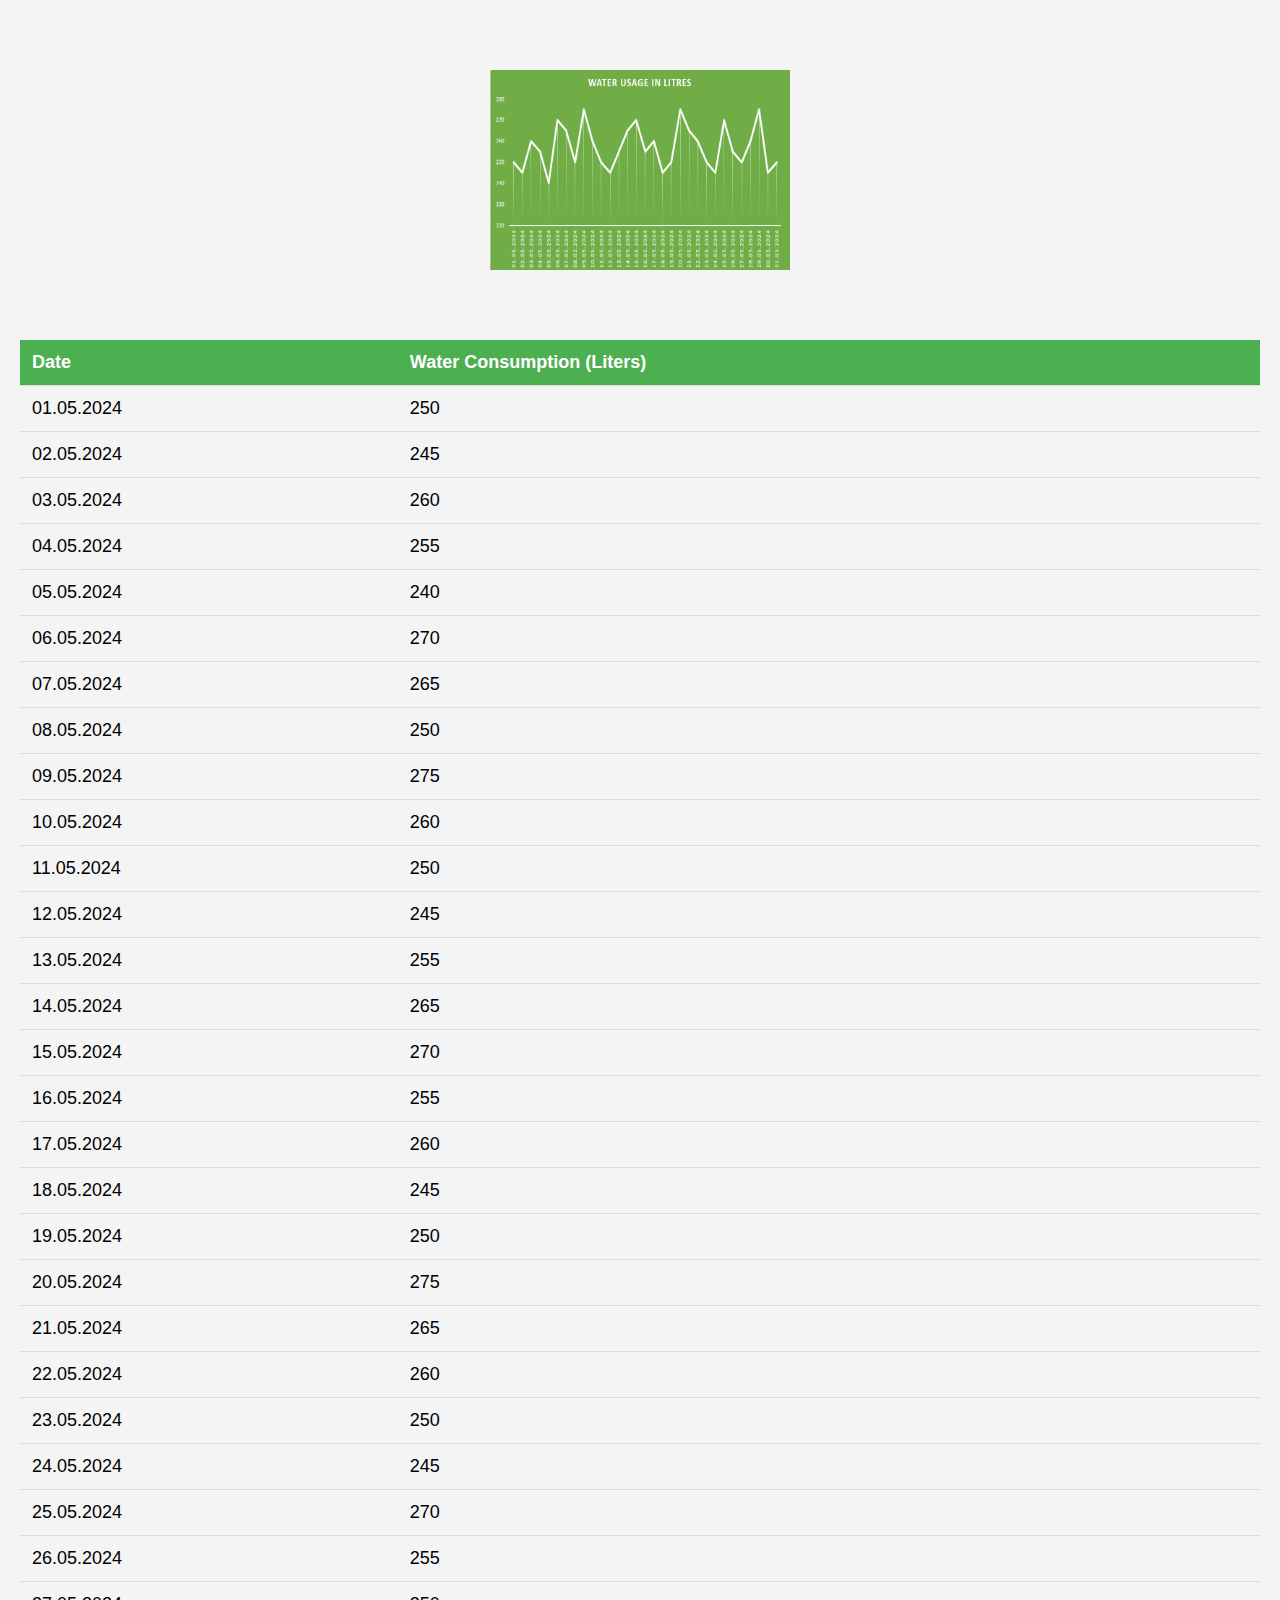
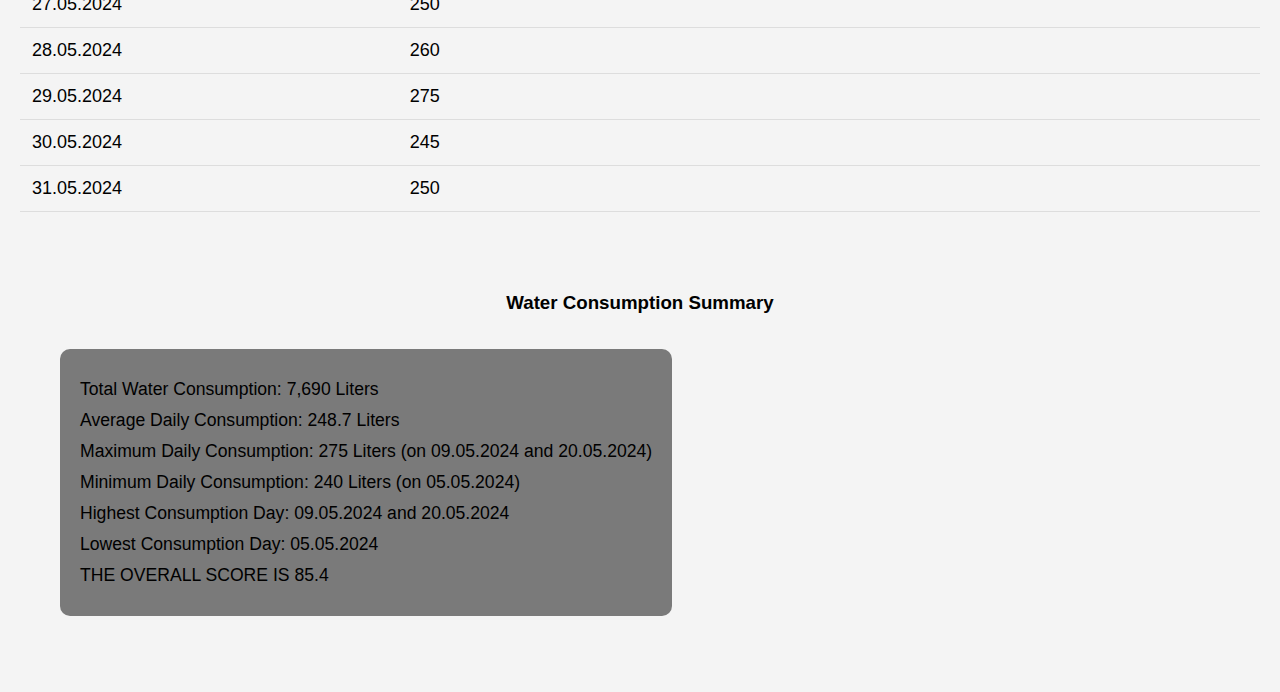
<file: src/water.html>
<!DOCTYPE html>
<html lang="en">
<head>
    <meta charset="UTF-8">
    <meta name="viewport" content="width=device-width, initial-scale=1.0">
    <link rel="stylesheet" href="water.css">
    <title>Sustainability</title>
</head>
<body>
    <div class="img_tag">   
        <img src="../assets/water_graph.png" alt="Water_graph" class="water_graph">
    </div>
    <table>
        <tr>
            <th>Date</th>
            <th>Water Consumption (Liters)</th>
        </tr>
        <tr><td>01.05.2024</td><td>250</td></tr>
        <tr><td>02.05.2024</td><td>245</td></tr>
        <tr><td>03.05.2024</td><td>260</td></tr>
        <tr><td>04.05.2024</td><td>255</td></tr>
        <tr><td>05.05.2024</td><td>240</td></tr>
        <tr><td>06.05.2024</td><td>270</td></tr>
        <tr><td>07.05.2024</td><td>265</td></tr>
        <tr><td>08.05.2024</td><td>250</td></tr>
        <tr><td>09.05.2024</td><td>275</td></tr>
        <tr><td>10.05.2024</td><td>260</td></tr>
        <tr><td>11.05.2024</td><td>250</td></tr>
        <tr><td>12.05.2024</td><td>245</td></tr>
        <tr><td>13.05.2024</td><td>255</td></tr>
        <tr><td>14.05.2024</td><td>265</td></tr>
        <tr><td>15.05.2024</td><td>270</td></tr>
        <tr><td>16.05.2024</td><td>255</td></tr>
        <tr><td>17.05.2024</td><td>260</td></tr>
        <tr><td>18.05.2024</td><td>245</td></tr>
        <tr><td>19.05.2024</td><td>250</td></tr>
        <tr><td>20.05.2024</td><td>275</td></tr>
        <tr><td>21.05.2024</td><td>265</td></tr>
        <tr><td>22.05.2024</td><td>260</td></tr>
        <tr><td>23.05.2024</td><td>250</td></tr>
        <tr><td>24.05.2024</td><td>245</td></tr>
        <tr><td>25.05.2024</td><td>270</td></tr>
        <tr><td>26.05.2024</td><td>255</td></tr>
        <tr><td>27.05.2024</td><td>250</td></tr>
        <tr><td>28.05.2024</td><td>260</td></tr>
        <tr><td>29.05.2024</td><td>275</td></tr>
        <tr><td>30.05.2024</td><td>245</td></tr>
        <tr><td>31.05.2024</td><td>250</td></tr>
    </table>
    <div class="container">
        <div class="water-summary">
            <h3>Water Consumption Summary</h3>
            <ul class="water-summary-list">
                <li>Total Water Consumption: 7,690 Liters</li>
                <li>Average Daily Consumption: 248.7 Liters</li>
                <li>Maximum Daily Consumption: 275 Liters (on 09.05.2024 and 20.05.2024)</li>
                <li>Minimum Daily Consumption: 240 Liters (on 05.05.2024)</li>
                <li>Highest Consumption Day: 09.05.2024 and 20.05.2024</li>
                <li>Lowest Consumption Day: 05.05.2024</li>
                <li>THE OVERALL SCORE IS 85.4</li>
            </ul>
        </div>
    </div>
</body>
</html>
</file>
<file: index.css>
body {
    margin: 0;
    font-family: Arial, sans-serif;
    background-size: cover;
    color: #ffffff;
    text-align: center;
}

nav {
    display: flex;
    justify-content: space-between;
    align-items: center;
    padding: 10px 20px;
    background: rgba(0, 0, 0, 0.7); 
    border-bottom: 2px solid #fff;
}

.heading {
    margin: 0;
    font-size: 24px;
    font-weight: bold;
}

.page-button {
    background: none;
    border: none;
    cursor: pointer;
}

.page-button img {
    width: 30px;
    height: 30px;
}

.head {
    padding: 20px;
    margin: 20px 0;
    background: rgba(0, 0, 0, 0.5); 
    border-radius: 10px;
    display: inline-block; 
}

.head .welcome {
    margin: 0;
    font-size: 32px;
}

.head .name {
    margin: 10px 0;
    font-size: 28px;
}

.head .email {
    margin: 10px 0;
    font-size: 24px;
}

.head .verify {
    margin: 20px 0 0;
    font-size: 20px;
    color: #ffcc00;
    cursor: pointer;
}

.card {
    padding: 20px;
    margin: 20px;
    background: rgba(0, 0, 0, 0.5); 
    border-radius: 10px;
    display: inline-block; 
    text-align: left;
    width: 80%; 
}

.cre-card {
    margin: 0 0 10px;
    font-size: 28px;
    font-weight: bold;
}

.para {
    margin: 0;
    font-size: 18px;
}

#sustainableContainer { 
    margin-top: 10px;  
    padding-right: 10px; 
}

#sustainableButton {
    background-color: #4CAF50;
    color: #fff;
    border: none;
    padding: 10px 20px;
    font-size: 16px;
    cursor: pointer;
    margin: 0; 
    border-radius: 5px;
}

#sustainableButton:hover {
    background-color: #0056b3;
}

/* New Styles */
.account-info {
    background: rgba(0, 0, 0, 0.5);
    padding: 20px;
    margin: 20px;
    border-radius: 10px;
    display: inline-block;
    text-align: left;
    width: 80%;
}

.balance {
    font-size: 24px;
    font-weight: bold;
}

.recent-transactions {
    background: rgba(0, 0, 0, 0.5);
    padding: 20px;
    margin: 20px;
    border-radius: 10px;
    display: inline-block;
    text-align: left;
    width: 80%;
}

.recent-transactions ul {
    list-style-type: none;
    padding: 0;
    margin: 0;
}

.recent-transactions li {
    padding: 10px 0;
    border-bottom: 1px solid #fff;
}

.contact-support {
    background: rgba(0, 0, 0, 0.5);
    padding: 20px;
    margin: 20px;
    border-radius: 10px;
    display: inline-block;
    text-align: left;
    width: 80%;
}

.contact-button {
    background-color: #4CAF50;
    color: #fff;
    padding: 10px 20px;
    border: none;
    border-radius: 5px;
    text-decoration: none;
    font-size: 16px;
    cursor: pointer;
}

.contact-button:hover {
    background-color: #0056b3;
}
</file>
<file: src/dashboard.css>
.background {
    background-image: url('../assets/background_log_reg.jpg'); 
    background-size: cover;
    background-position: center;
    height: 100vh; 
    display: flex;
    flex-direction: column;
    justify-content: start; 
    align-items: center; 
    overflow: auto; 
    background-size: cover;
    background-position: center;
}

.select {
    display: flex;
    flex-direction: row;
    gap: 20px;
}

.field {
    margin: 0;
}

.field button {
    background-color: rgba(255, 255, 255, 0.8);
    border: none;
    color: #2E7D32;
    padding: 15px 30px;
    font-size: 16px;
    font-weight: bold;
    border-radius: 5px;
    cursor: pointer;
    transition: transform 0.3s ease-in-out, box-shadow 0.3s ease-in-out;
}

.field button:hover {
    transform: scale(1.05);
    box-shadow: 0px 5px 15px rgba(0, 0, 0, 0.2);
    background-color: rgba(255, 255, 255, 1);
}

.field button:nth-child(4) {
    background-color: #4CAF50;
    color: white;
}

.app-name{
    margin-bottom: 50px;
    color: #4CAF50;
}
</file>
<file: src/electricity.css>
body {
    font-family: Arial, sans-serif;
    background-color: #f4f4f4;
    margin: 0;
    padding: 20px;
}

table {
    width: 100%;
    border-collapse: collapse;
    margin: 20px 0;
    font-size: 18px;
    text-align: left;
}

th, td {
    padding: 12px;
    border-bottom: 1px solid #ddd;
}

th {
    background-color: #4CAF50;
    color: white;
}

tr:hover {
    background-color: #f1f1f1;
}

.electricity_graph{
    width: 300px;
    height: 200px;
}

.img_tag{
    display: flex;
    justify-content: center;
    align-items: center;
    padding-top: 50px;
    padding-bottom: 50px;
}

.summary-container {
    padding: 20px;
    margin: 20px auto;
    border-radius: 10px;
    max-width: 600px;
    background: rgba(0, 0, 0, 0.5);
}

h3 {
    text-align: center;
}

.summary-list {
    list-style-type: none;
    padding: 0;
    text-align: left;
    margin: 0;
}

.summary-list li {
    margin: 10px 0;
    font-weight: bold;
}

.container_values {
    display: flex;
    justify-content: center;
    align-items: center;
    flex-wrap: wrap;
    gap: 20px;
    margin: 10px;
}

.card {
    background: rgba(255, 255, 255, 0.8);
    border-radius: 10px;
    padding: 20px;
    box-shadow: 0 4px 8px rgba(0, 0, 0, 0.1);
    width: 400px;
    transition: transform 0.3s;
    cursor: pointer;
}

.card:hover {
    transform: translateY(-10px);
}

.data_row {
    display: flex;
    justify-content: space-between;
    margin: 10px 0;
}

.head, .values {
    margin: 0;
    font-size: 16px;
    text-align: left;
}

.head {
    font-weight: bold;
    color: #2c3e50;
    flex: 1;
}

.values {
    color: #34495e;
    flex: 1;
    text-align: right;
}
</file>
<file: src/greensource.css>
body {
    font-family: Arial, sans-serif;
    background-color: #f4f4f4;
    margin: 0;
    padding: 20px;
}

table {
    width: 100%;
    border-collapse: collapse;
    margin: 20px 0;
    font-size: 18px;
    text-align: left;
}

th, td {
    padding: 12px;
    border-bottom: 1px solid #ddd;
}

th {
    background-color: #4CAF50;
    color: white;
}

tr:hover {
    background-color: #f1f1f1;
}

.summary-container {
    padding: 20px;
    margin: 20px;
    border-radius: 10px;
    background: rgba(0, 0, 0, 0.5); 
}

.summary-container h3 {
    text-align: center;
}

.summary-list {
    list-style-type: none;
    padding: 0;
    text-align: center;
}

.summary-list li {
    margin: 10px 0;
    font-weight: bold;
}

.green_graph{
    width: 300px;
    height: 200px;
}

.img_tag{
    display: flex;
    justify-content: center;
    align-items: center;
    padding-top: 50px;
    padding-bottom: 50px;
}
</file>
<file: src/login.css>
body, html {
    height: 100%;
    margin: 0;
    font-family: Arial, sans-serif;
    display: flex;
    flex-direction: column;
    justify-content: center;
    align-items: center;
    background: url('../assets/background_log_reg.jpg') no-repeat center center fixed;
    background-size: cover;
}

.heading {
    font-size: 2em;
    color: white;
    text-align: center;
    margin-bottom: 20px;
    text-shadow: 2px 2px 4px rgba(0, 0, 0, 0.5);
}

.background {
    border-radius: 15px;
    padding: 20px;
    box-shadow: 0 4px 8px rgba(0, 0, 0, 0.2);
    width: 300px;
    text-align: center;
}

.form {
    padding: 20px;
    border-radius: 15px;
    box-shadow: 0 4px 8px rgba(0, 0, 0, 0.2);
    display: flex;
    flex-direction: column;
    gap: 15px;
}

label {
    font-size: 1em;
    color: #333;
    margin-bottom: 5px;
    text-align: left;
}

input {
    padding: 10px;
    border: 1px solid #ccc;
    border-radius: 5px;
    font-size: 1em;
    border: black;
    border-radius: 5px;
    border-width: 2px;
}

.login-button {
    padding: 10px;
    background-color: #4CAF50;
    color: white;
    border: none;
    border-radius: 5px;
    font-size: 1em;
    cursor: pointer;
    transition: background-color 0.3s ease;
}

.login-button:hover {
    background-color: #45a049;
}

.app-name{
    margin-bottom: 50px;
    color: #4CAF50;
}

.noaccount {
    font-size: 0.9em;
    color: #333;
    margin-top: 15px;
}

.register-link {
    color: #4CAF50; 
    cursor: pointer;
    text-decoration: underline;
}

.register-link:hover {
    color: #388E3C; 
}
</file>
<file: src/register.css>
/* General Styles */
body {
  font-family: Arial, sans-serif;
  background: url('../assets/background_log_reg.jpg') no-repeat center center fixed;
  background-size: cover;
  margin: 0;
  padding: 0;
  display: flex;
  flex-direction: column;
  justify-content: center;
  align-items: center;
  height: 100vh;
}

/* Title Styles */
.title {
  font-size: 2em;
  margin-bottom: 20px;
  color:#fff;
  text-align: center;
  text-shadow: 2px 2px 4px rgba(0, 0, 0, 0.5);
}

/* Form Styles */
.formGroup {
  background-color: rgba(255, 255, 255, 0.8);
  padding: 20px;
  border-radius: 8px;
  box-shadow: 0 0 10px rgba(0, 0, 0, 0.3);
  max-width: 400px;
  width: 100%;
}

/* Entry Styles */
.entry {
  margin-bottom: 15px;
}

.entryLabel {
  display: block;
  font-weight: bold;
  margin-bottom: 5px;
  color: #333;
}

.inputElement {
  width: calc(100% - 22px);
  padding: 10px;
  border: 1px solid #ccc;
  border-radius: 4px;
  box-sizing: border-box;
}

/* Button Styles */
.primaryCTA {
  width: 100%;
  padding: 10px;
  background-color: #28a745;
  color: #fff;
  border: none;
  border-radius: 4px;
  font-size: 1em;
  cursor: pointer;
}

.primaryCTA:hover {
  background-color: #218838;
}

.app-name {
  margin-bottom: 50px;
    color: #4CAF50;
}

      /* Redirect Text Styles */
.redirectTest {
  font-size: 1em;
  color: #fff;
  text-align: center;
  margin-top: 20px;
  text-shadow: 2px 2px 4px rgba(0, 0, 0, 0.5);
}

.redirectLink {
  color: #4CAF50;
  cursor: pointer;
  
}

.redirectLink:hover {
  color: #64ca67;
  text-decoration: none;
}
</file>
<file: src/selector.css>
.hidden {
  display: none;
}
body {
  font-family: Arial, sans-serif;
  background-size: cover;
  margin: 0;
  padding: 0;
  height: 100vh;
  overflow-y: auto; 
}
.background{
  background-image: url('../assets/background_log_reg.jpg'); 
    background-size: cover;
    background-position: center;
    height: 100vh; 
    display: flex;
    flex-direction: column;
    justify-content: start; 
    align-items: center; 
    overflow: auto; 
}
.main {
  background-color: rgba(255, 255, 255, 0.9);
  padding: 20px;
  margin: 40px auto; 
  border-radius: 8px;
  max-width: 600px;
  width: 94%;
  box-sizing: border-box;
}
.dropdownGroup {
  margin-bottom: 20px;
  padding: 20px;
  border-radius: 8px;
  box-shadow: 0 4px 6px rgba(0, 0, 0, 0.1);
  background-color: white;
}
.dropDownLabel {
  display: block;
  font-weight: bold;
  margin-bottom: 10px;
  color: #333;
}
.dropdown {
  width: 100%;
  padding: 10px;
  border: 1px solid #ccc;
  border-radius: 4px;
  box-sizing: border-box;
  font-size: 16px;
}
.primaryCTA {
  display: inline-block;
  padding: 12px 24px;
  font-size: 16px;
  color: #fff;
  background-color: #64ca67;
  border: none;
  border-radius: 4px;
  cursor: pointer;
  text-align: center;
  text-decoration: none;
  transition: background-color 0.3s ease;
  margin-top: 20px;
}
.primaryCTA:hover {
  background-color: #64ca67;
}
</file>
<file: src/transport.css>
body {
    font-family: Arial, sans-serif;
    background-color: #f4f4f4;
    margin: 0;
    padding: 20px;
}

table {
    width: 100%;
    border-collapse: collapse;
    margin: 20px 0;
    font-size: 18px;
    text-align: left;
}

th, td {
    padding: 12px;
    border-bottom: 1px solid #ddd;
}

th {
    background-color: #4CAF50;
    color: white;
}

tr:hover {
    background-color: #f1f1f1;
}

.transport_graph{
    width: 300px;
    height: 200px;
}

.img_tag{
    display: flex;
    justify-content: center;
    align-items: center;
    padding-top: 50px;
    padding-bottom: 50px;
}

.container {
    padding: 20px;
    margin: 20px;
    border-radius: 10px;
}

h1, h2, h3 {
    text-align: center;
}

ul {
    list-style-type: none;
    padding: 0;
    text-align: center;
}

ul li {
    margin: 10px 0;
}

.report p {
    text-align: center;
}

.summary-list {
    background: rgba(0, 0, 0, 0.5);
    padding: 20px;
    border-radius: 10px;
}

.summary-list > li {
    font-weight: bold;
    margin: 15px 0;
}

.summary-sublist {
    margin: 10px 0 10px 40px;
    text-align: left;
}

.summary-sublist li {
    margin: 5px 0;
}

.container_values {
    display: flex;
    justify-content: center;
    align-items: center;
    flex-wrap: wrap;
    gap: 20px;
    margin: 10px;
}

.card {
    background: rgba(255, 255, 255, 0.8);
    border-radius: 10px;
    padding: 20px;
    box-shadow: 0 4px 8px rgba(0, 0, 0, 0.1);
    width: 300px;
    transition: transform 0.3s;
    cursor: pointer;
}

.card:hover {
    transform: translateY(-10px);
}

.data_row {
    display: flex;
    justify-content: space-between;
    margin: 10px 0;
}

.head, .values {
    margin: 0;
    font-size: 16px;
    text-align: left;
}

.head {
    font-weight: bold;
    color: #2c3e50;
    flex: 1;
}

.values {
    color: #34495e;
    flex: 1;
    text-align: right;
}
</file>
<file: src/water.css>
body {
    font-family: Arial, sans-serif;
    background-color: #f4f4f4;
    margin: 0;
    padding: 20px;
}

table {
    width: 100%;
    border-collapse: collapse;
    margin: 20px 0;
    font-size: 18px;
    text-align: left;
}

th, td {
    padding: 12px;
    border-bottom: 1px solid #ddd;
}

th {
    background-color: #4CAF50;
    color: white;
}

tr:hover {
    background-color: #f1f1f1;
}

.water_graph{
    width: 300px;
    height: 200px;
}

.img_tag{
    display: flex;
    justify-content: center;
    align-items: center;
    padding-top: 50px;
    padding-bottom: 50px;
}

.container {
    padding: 20px;
    margin: 20px;
    border-radius: 10px;
}

.water-summary {
    margin-top: 40px;
}

h3 {
    text-align: center;
}

.water-summary-list {
    list-style-type: none;
    padding: 20px;
    background: rgba(0, 0, 0, 0.5);
    border-radius: 10px;
    display: inline-block;
    text-align: left;
}

.water-summary-list li {
    margin: 10px 0;
    font-size: 1.1em;
}
</file>
